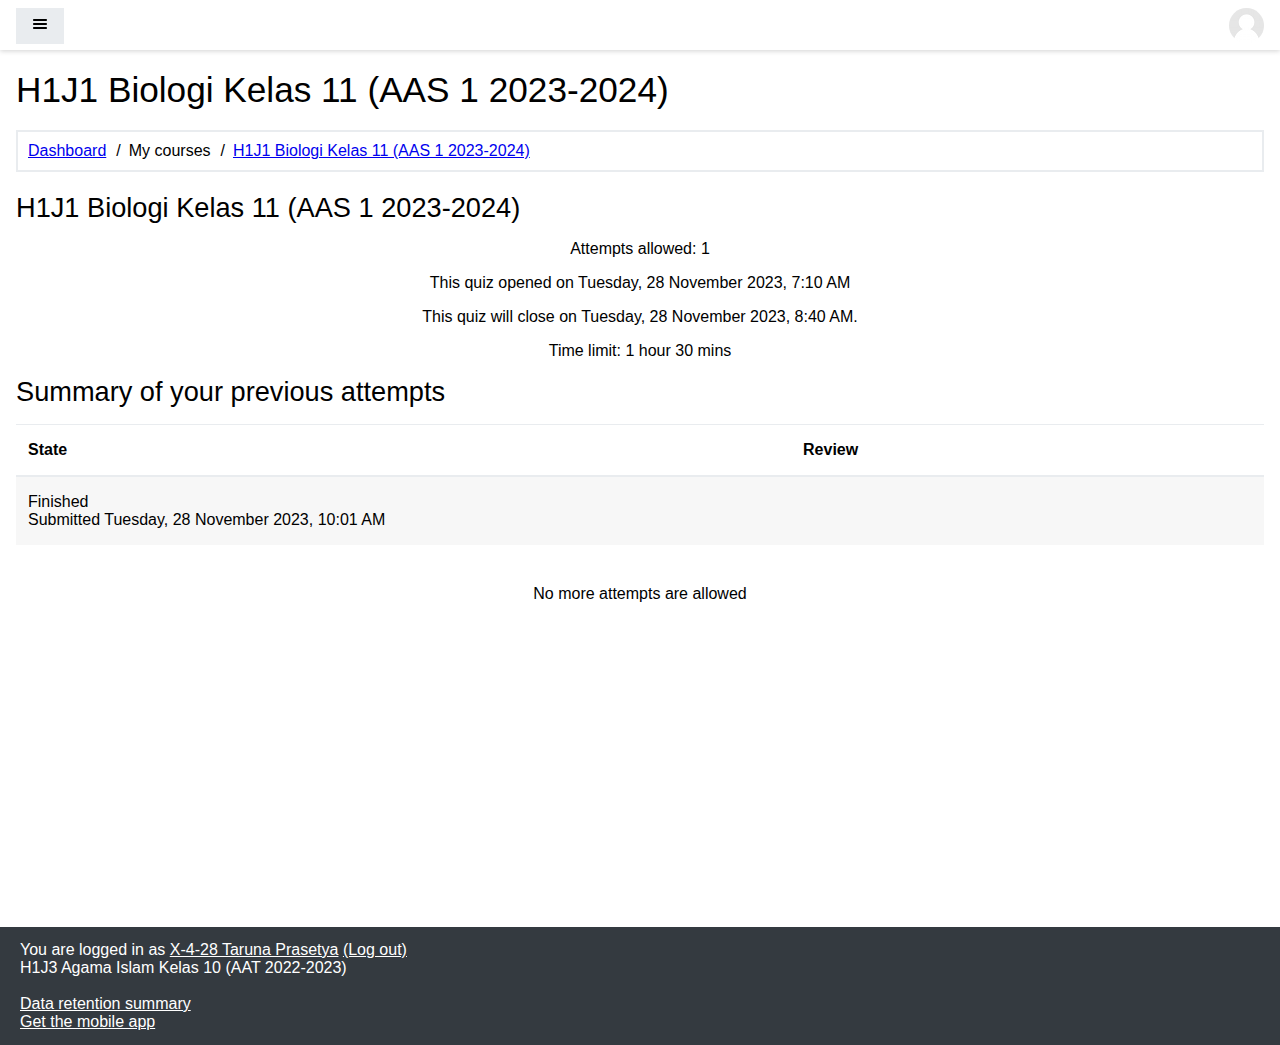
<file: index.html>
<!DOCTYPE html>
<html lang="en">
<head>
    <meta charset="UTF-8">
    <meta name="viewport" content="width=device-width, initial-scale=1.0">
    <title $text="ui.course.title">Document</title>

    <link rel="stylesheet" href="styles/index.css">
    <link rel="shortcut icon" href="favicon.ico" type="image/x-icon">

    <script type="module" src="scripts/main.js"></script>
</head>
<body>
    <nav>
        <button class="nav-button btn-gray">
            <img src="./assets/burger.svg" alt="navigation button">
        </button>

        <div class="toolbar">
            <!-- <button class="notification"></button> -->
            <button class="profile">
                <img src="./assets/profile.png" alt="">
            </button>
        </div>
    </nav>
    <aside class="side-nav">

    </aside>
    <main>
        <h1 $text="ui.course.title">H1J1 Biologi Kelas 11 (AAS 1 2023-2024)</h1>
        <div class="nav-path">
            <a href="http://ujian.smadewisartika.sch.id/">Dashboard</a>
            <a>My courses</a>
            <a $text="ui.course.title" href="http://ujian.smadewisartika.sch.id/">H1J1 Biologi Kelas 11 (AAS 1 2023-2024)</a>
        </div>
        
        <h2 $text="ui.course.title">H1J1 Biologi Kelas 11 (AAS 1 2023-2024)</h2>
        <p>Attempts allowed: <span $text="ui.attemptsAllowed">1</span></p>
        <p>This quiz opened on <span $text="ui.date.quizOpened">Tuesday, 28 November 2023, 7:10 AM</span></p>
        <p>This quiz will close on <span $text="ui.date.quizClosed">Tuesday, 28 November 2023, 8:40 AM</span>.</p>
        <p>Time limit: <span $text="ui.timeLimit">1 hour 30 mins</span></p>

        <h2>Summary of your previous attempts</h2>
        <div class="lg-table">
            <div class="header">State</div>
            <div class="header">Review</div>
            <div class="content">
                Finished
                <div>Submitted <span $text="ui.date.courseSubmitted">Tuesday, 28 November 2023, 10:01 AM</span></div>
            </div>
            <div class="content"></div>
        </div>
        
        <p>No more attempts are allowed</p>
    </main>
    <footer>
        You are logged in as <a $text="ui.user.title" href="http://ujian.smadewisartika.sch.id/user/profile.php">X-4-28 Taruna Prasetya</a> <a href="http://ujian.smadewisartika.sch.id/login/logout.php">(Log out)</a>
        <br>
        <a $text="ui.course.title">H1J3 Agama Islam Kelas 10 (AAT 2022-2023)</a>
        <br>
        <br>
        <a href="http://ujian.smadewisartika.sch.id/admin/tool/dataprivacy/summary.php">Data retention summary</a>
        <br>
        <a href="http://ujian.smadewisartika.sch.id/">Get the mobile app</a>
    </footer>
</body>
</html>
</file>
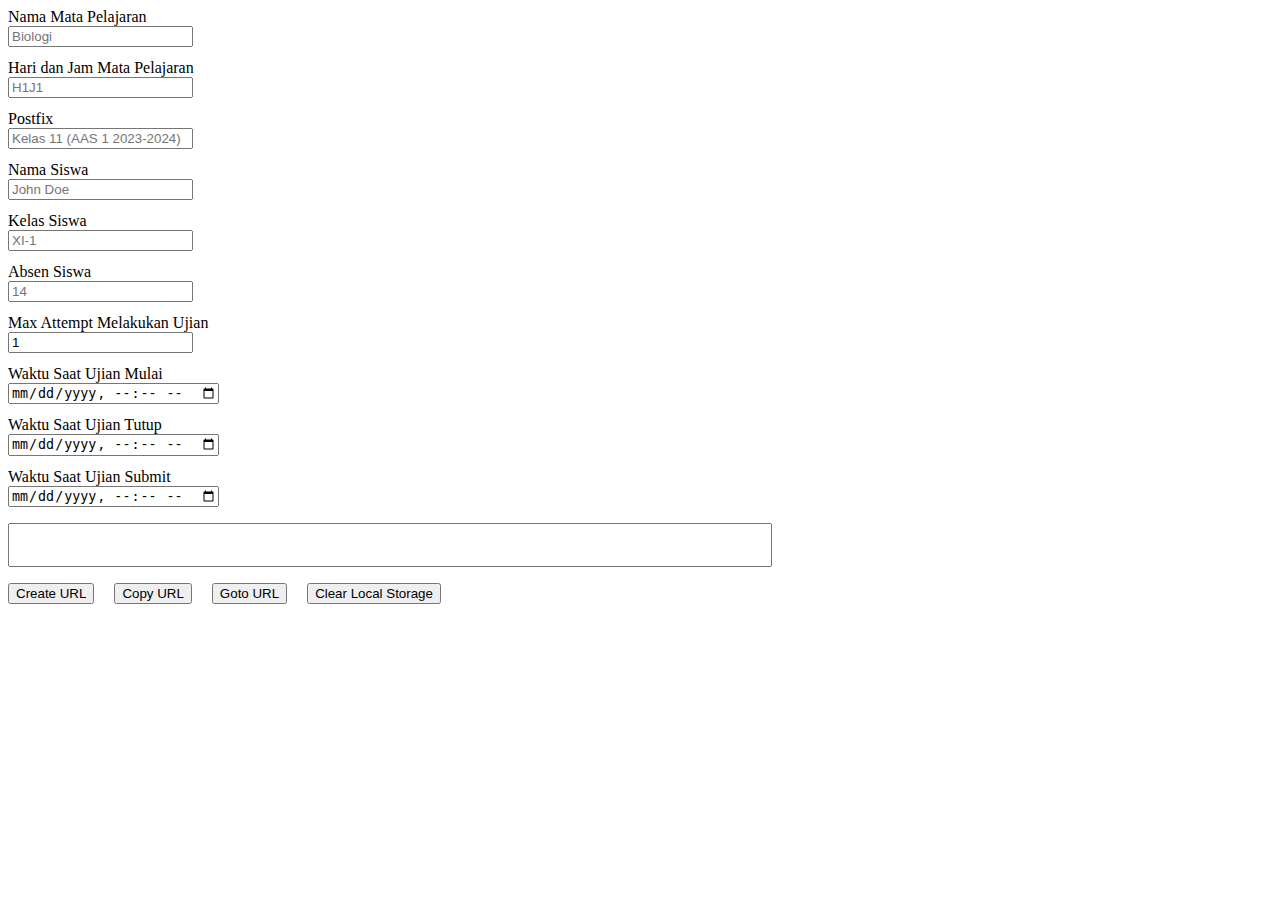
<file: editor/index.html>
<!DOCTYPE html>
<html lang="en">
<head>
    <meta charset="UTF-8">
    <meta name="viewport" content="width=device-width, initial-scale=1.0">
    <title>User Editor</title>

    <link rel="stylesheet" href="styles/index.css">
    <script type="module" src="./scripts/main.js"></script>
</head>
<body>
    <div class="option-entries"></div>
    <input type="text" id="url-output" readonly>
    <div class="tools">
        <button id="btn-create-url">Create URL</button>
        <button id="btn-copy-url">Copy URL</button>
        <button id="btn-goto-url">Goto URL</button>
        <button id="btn-clear-local-storage">Clear Local Storage</button>
    </div>
</body>
</html>
</file>
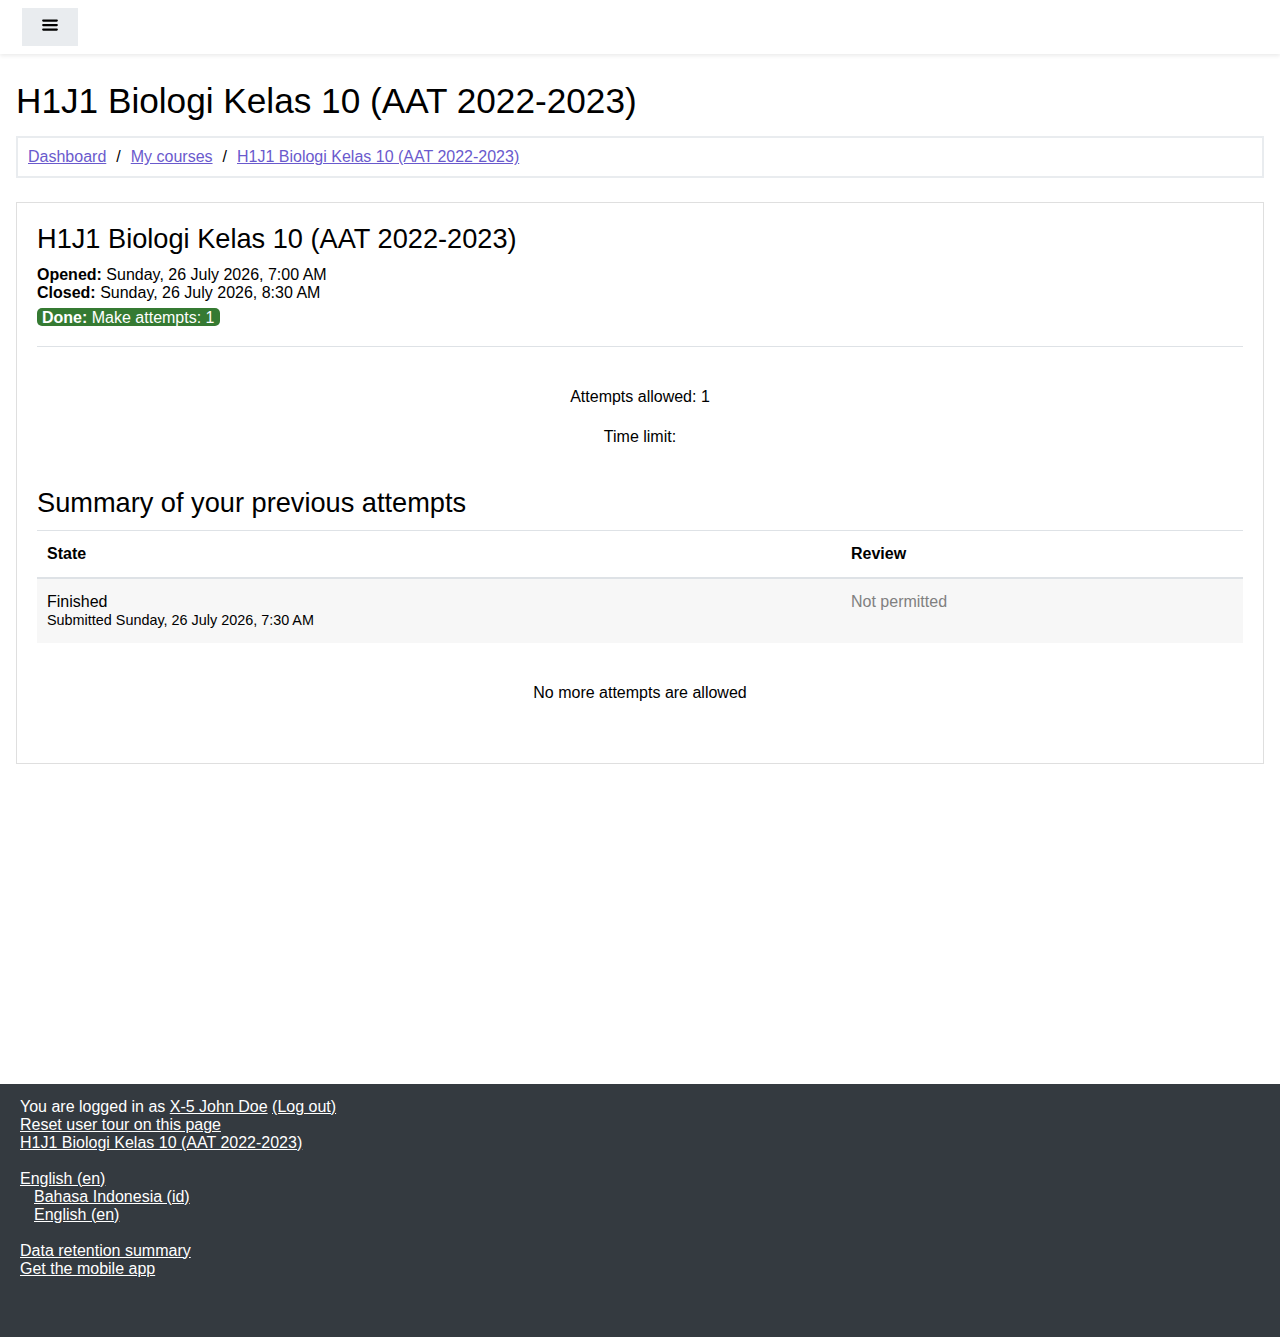
<file: public/index.html>
<!DOCTYPE html>
<html lang="en">
<head>
    <meta charset="UTF-8">
    <meta http-equiv="X-UA-Compatible" content="IE=edge">
    <meta name="viewport" content="width=device-width, initial-scale=1.0">
    <title data-ukey="mapel_full"></title>
    <link rel="stylesheet" href="./styles/main.css">
    <script type="module" src="./scripts/data-loader.js" async></script>
    <script type="module" src="./scripts/drawer.js" async></script>
</head>
<body>
    <div id="navigator">
        <div id="navbar">
            <button id="burger">
                <img width="18" src="./assets/burger.svg" alt="Burger icon">
            </button>
            <div id="dewi-sartika-homepage" hidden>
                <img src="./assets/sma_dewi_sartika_logo.png" width="40">
            </div>
            <div class="toolbar" hidden>
                <div>NOTIFICATION</div>
                <div>PROFILE</div>
                <div>DROPDOWN</div>
            </div>
        </div>
        <div id="drawer" hidden>
            <a id="home-button" href="http://ujian.smadewisartika.sch.id/">
                <img id="home-icon" src="./assets/home.svg" alt="">
                Home
            </a>
        </div>
    </div>
    <main>
        <header>
            <h1 data-ukey="mapel_full">H1J3 Agama Islam Kelas 10 (AAT 2022-2023)</h1>
            <div class="path">
                <a href="http://ujian.smadewisartika.sch.id/">
                    Dashboard
                </a>
                <div class="sep">/</div>
                <a href="http://ujian.smadewisartika.sch.id/">
                    My courses
                </a>
                <div class="sep">/</div>
                <a href="http://ujian.smadewisartika.sch.id/">
                    <span data-ukey="mapel_full">H1J3 Agama Islam Kelas 10 (AAT 2022-2023)</span>
                </a>
            </div>
        </header>
        <article>
            <h2 data-ukey="mapel_full">H1J3 Agama Islam Kelas 10 (AAT 2022-2023)</h2>
            <div id="opened-closed">
                <b>Opened:</b> <span data-ukey="opened_time">Monday, 5 June 2023, 11:30 AM</span>
                <br>
                <b>Closed:</b> <span data-ukey="closed_time">Monday, 5 June 2023, 1:30 PM</span>
                <br>
                <div id="done-attempts">
                    <b>Done:</b> Make attempts: <span data-ukey="max_attempts">1</span>
                </div>
            </div>
            <div class="announce">
                Attempts allowed: <span data-ukey="max_attempts">1</span>
                <br>
                Time limit: <span data-ukey="time_limit">1 hour 30 mins</span>
            </div>
            <h2>Summary of your previous attempts</h2>
            <div id="summary-attempts">
                <div>State</div>
                <div>Review</div>
                <div>
                    Finished<br>
                    <span class="submitted">Submitted <span data-ukey="submitted_time">Monday, 5 June 2023, 12:17 PM</span></span>
                </div>
                <div class="not-permitted">
                    Not permitted
                </div>
            </div>
            <div class="announce">
                No more attempts are allowed
            </div>
        </article>
    </main>
    <footer>
        You are logged in as <a href="http://ujian.smadewisartika.sch.id/user/profile.php" data-ukey="name_full">X-4-28 Taruna Prasetya</a> <a href="http://ujian.smadewisartika.sch.id/login/logout.php">(Log out)</a>
        <br>
        <a href="">Reset user tour on this page</a>
        <br>
        <a data-ukey="mapel_full">H1J3 Agama Islam Kelas 10 (AAT 2022-2023)</a>
        <br>
        <br>
        <div><a href="">English (en)</a></div>
        <div class="spaced"><a href="">Bahasa Indonesia (id)</a></div>    
        <div class="spaced"><a href="">English (en)</a></div>
        <br>
        <a href="http://ujian.smadewisartika.sch.id/admin/tool/dataprivacy/summary.php">Data retention summary</a>
        <br>
        <a href="">Get the mobile app</a>
    </footer>
</body>
</html>
</file>
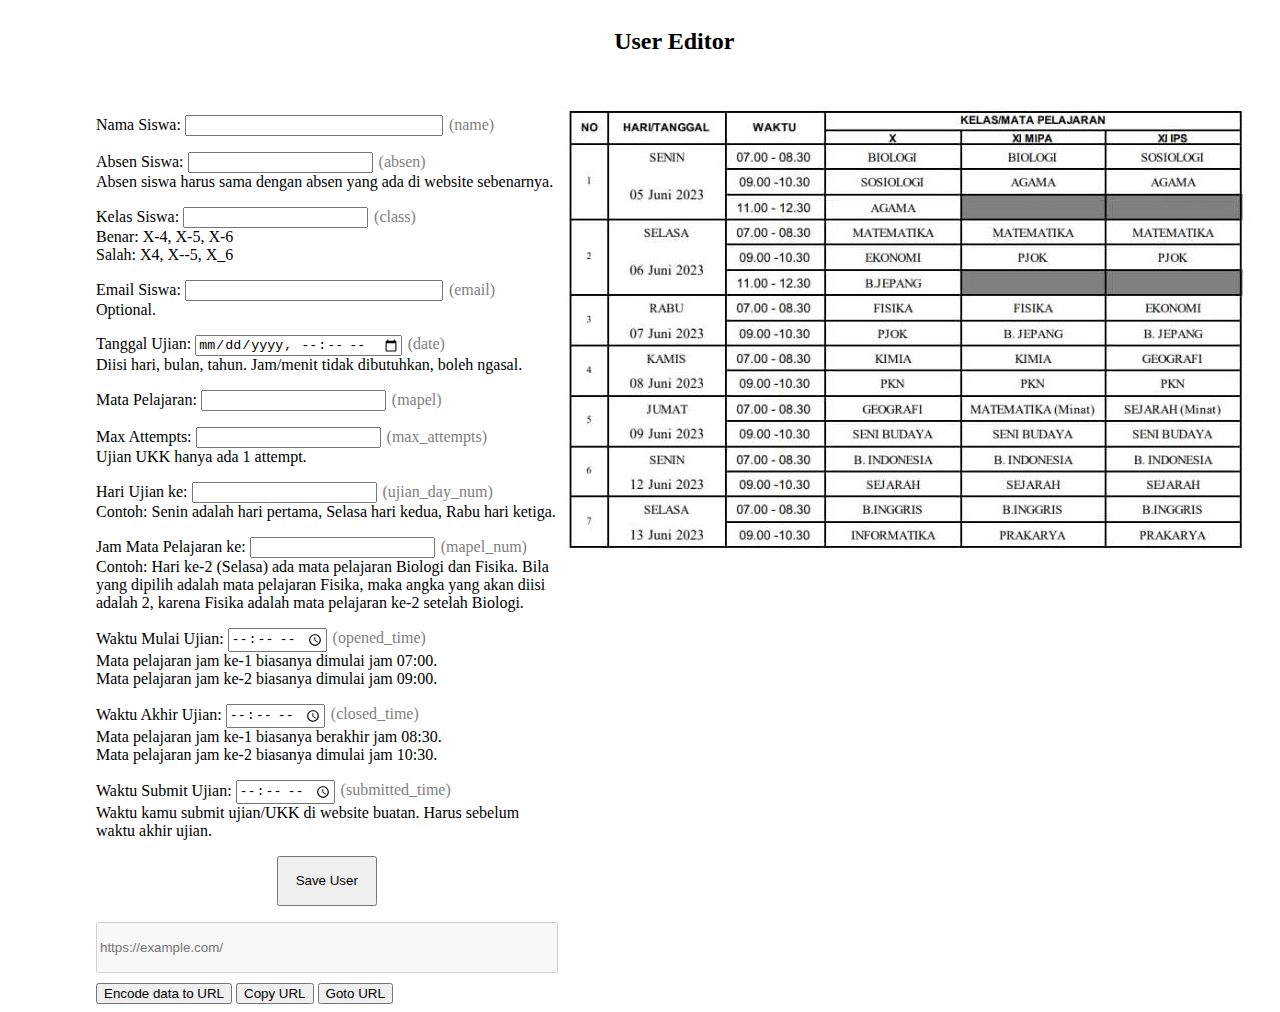
<file: user-editor/index.html>
<!DOCTYPE html>
<html lang="en">
<head>
    <meta charset="UTF-8">
    <meta http-equiv="X-UA-Compatible" content="IE=edge">
    <meta name="viewport" content="width=device-width, initial-scale=1.0">
    <title>URL Generator</title>
    <link rel="stylesheet" href="./styles/main.css">
    <script type="module" src="./scripts/settings-form.js" async></script>
    <script type="module" src="./scripts/encode-url.js" async></script>
</head>
<body>
    <div id="main">
        <div class="header">
            <h2>User Editor</h2>
        </div>
        <div id="form-container">
            <form name="settings">
                <p>
                    Nama Siswa:
                    <input type="text" data-ukey="name" required>
                </p>
                <p>
                    Absen Siswa:
                    <input type="number" data-ukey="absen" required>
                    <br>
                    Absen siswa harus sama dengan absen yang ada di website sebenarnya.
                </p>
                <p>
                    Kelas Siswa:
                    <input type="text" data-ukey="class" pattern="X-[1-7]" required>
                    <br>
                    Benar: X-4, X-5, X-6
                    <br>
                    Salah: X4, X--5, X_6
                </p>
                <p>
                    Email Siswa:
                    <input type="email" data-ukey="email">
                    <br>
                    Optional.
                </p>
                <p>
                    Tanggal Ujian:
                    <input type="datetime-local" data-ukey="date" required>
                    <br>
                    Diisi hari, bulan, tahun. Jam/menit tidak dibutuhkan, boleh ngasal.
                </p>
                <p>
                    Mata Pelajaran:
                    <input type="text" data-ukey="mapel" required>
                </p>
                <p>
                    Max Attempts:
                    <input type="number" data-ukey="max_attempts" required>
                    <br>
                    Ujian UKK hanya ada 1 attempt.
                </p>
                <p>
                    Hari Ujian ke:
                    <input type="number" data-ukey="ujian_day_num" required>
                    <br>
                    Contoh: Senin adalah hari pertama, Selasa hari kedua, Rabu hari ketiga.
                </p>
                <p>
                    Jam Mata Pelajaran ke:
                    <input type="number" data-ukey="mapel_num" required>
                    <br>
                    Contoh: Hari ke-2 (Selasa) ada mata pelajaran Biologi dan Fisika. Bila yang dipilih adalah mata pelajaran Fisika, maka angka yang akan diisi adalah 2, karena Fisika adalah mata pelajaran ke-2 setelah Biologi. 
                </p>
                <p>
                    Waktu Mulai Ujian:
                    <input type="time" data-ukey="opened_time" required>
                    <br>
                    Mata pelajaran jam ke-1 biasanya dimulai jam 07:00.
                    <br>
                    Mata pelajaran jam ke-2 biasanya dimulai jam 09:00.
                </p>
                <p>
                    Waktu Akhir Ujian:
                    <input type="time" data-ukey="closed_time" required>
                    <br>
                    Mata pelajaran jam ke-1 biasanya berakhir jam 08:30.
                    <br>
                    Mata pelajaran jam ke-2 biasanya dimulai jam 10:30.
                </p>
                <p>
                    Waktu Submit Ujian:
                    <input type="time" data-ukey="submitted_time" required>
                    <br>
                    Waktu kamu submit ujian/UKK di website buatan. Harus sebelum waktu akhir ujian.
                </p>
                <div id="save-user-btn-container">
                    <button id="save-user-btn">Save User</button>
                </div>
            </form>
            <div id="encode-url-container">
                <input type="url" name="encode-url-output" id="encode-url-output" placeholder="https://example.com/" disabled>
                <div>
                    <button id="encode-url-btn">Encode data to URL</button>
                    <button id="encode-url-copy-btn">Copy URL</button>
                    <button id="encode-url-goto-btn">Goto URL</button>
                </div>
            </div>
        </div>
        <div id="jadwal">
            <img src="./assets/jadwal_ujian.jpeg" alt="Jadwal Ujian">
        </div>
    </div>
</body>
</html>
</file>
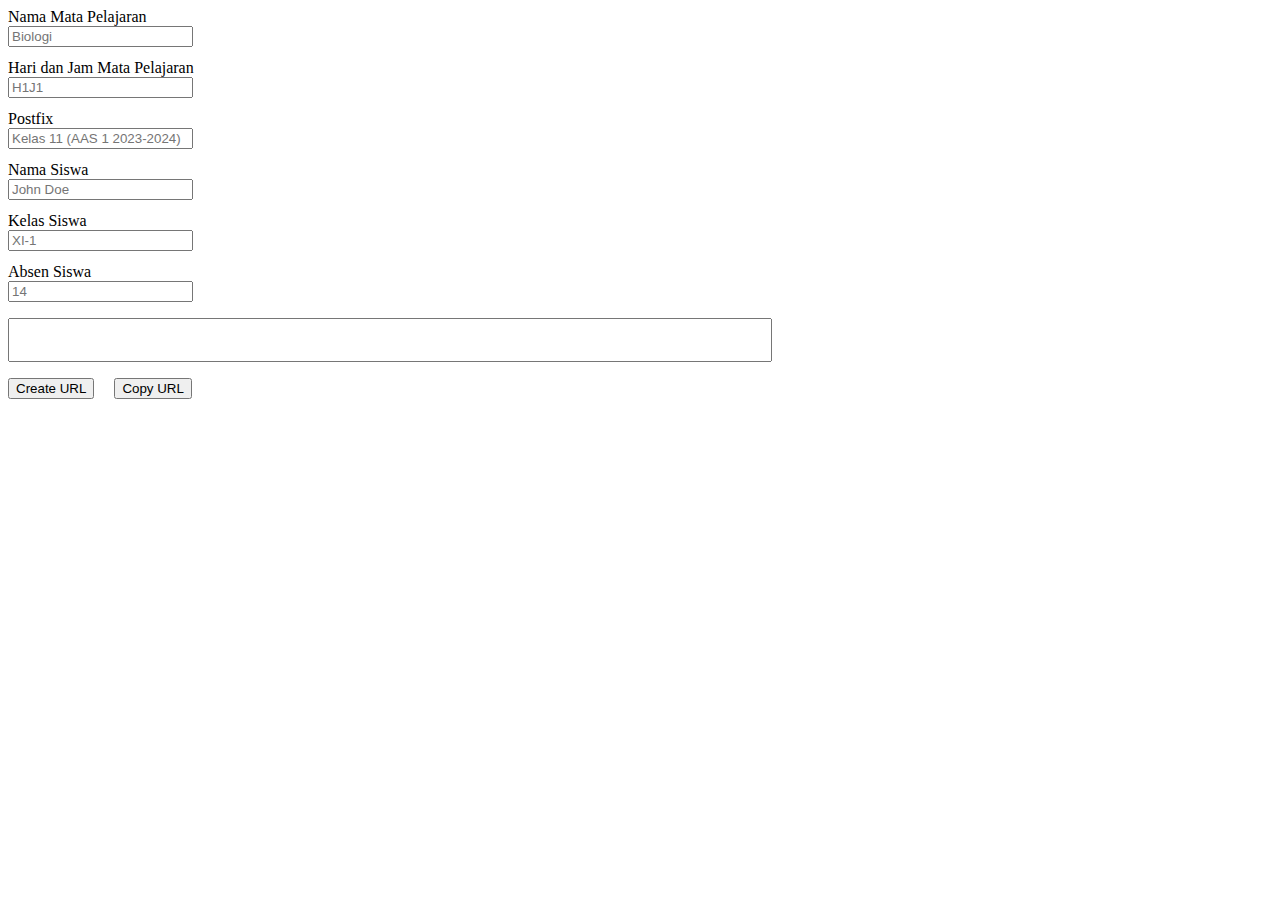
<file: public/editor/index.html>
<!DOCTYPE html>
<html lang="en">
<head>
    <meta charset="UTF-8">
    <meta name="viewport" content="width=device-width, initial-scale=1.0">
    <title>User Editor</title>

    <link rel="stylesheet" href="styles/index.css">
    <script type="module" src="./scripts/main.js"></script>
</head>
<body>
    <div class="option-entries"></div>
    <input type="text" id="url-output" readonly>
    <div class="tools">
        <button id="btn-create-url">Create URL</button>
        <button id="btn-copy-url">Copy URL</button>
    </div>
</body>
</html>
</file>
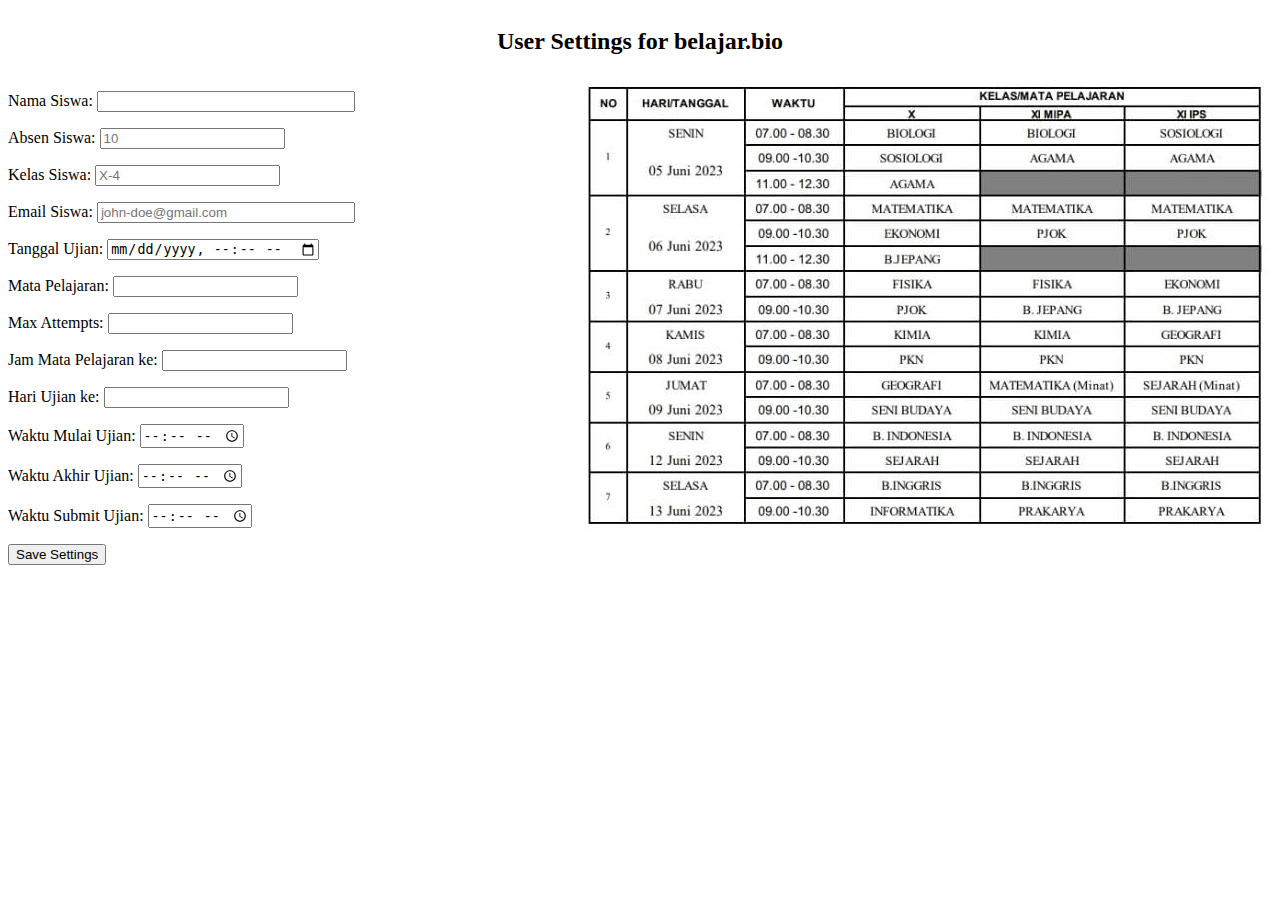
<file: public/settings/index.html>
<!DOCTYPE html>
<html lang="en">
<head>
    <meta charset="UTF-8">
    <meta http-equiv="X-UA-Compatible" content="IE=edge">
    <meta name="viewport" content="width=device-width, initial-scale=1.0">
    <title>URL Generator</title>
    <link rel="stylesheet" href="./styles/main.css">
    <script type="module" src="./scripts/main.js" async></script>
</head>
<body>
    <div id="main">
        <div class="header">
            <h2>User Settings for belajar.bio</h2>
        </div>
        <form name="settings">
            <p>
                Nama Siswa:
                <input type="text" data-ukey="name" required>
            </p>
            <p>
                Absen Siswa:
                <input type="number" data-ukey="absen" placeholder="10" required>
            </p>
            <p>
                Kelas Siswa:
                <input type="text" data-ukey="class" placeholder="X-4" pattern="X-[1-7]" required>
            </p>
            <p>
                Email Siswa:
                <input type="email" data-ukey="email" required placeholder="john-doe@gmail.com">
            </p>
            <p>
                Tanggal Ujian:
                <input type="datetime-local" data-ukey="date" required>
            </p>
            <p>
                Mata Pelajaran:
                <input type="text" data-ukey="mapel" required>
            </p>
            <p>
                Max Attempts:
                <input type="number" data-ukey="max_attempts" required>
            </p>
            <p>
                Jam Mata Pelajaran ke:
                <input type="number" data-ukey="mapel_num" required>
            </p>
            <p>
                Hari Ujian ke:
                <input type="number" data-ukey="ujian_day_num" required>
            </p>
            <p>
                Waktu Mulai Ujian:
                <input type="time" data-ukey="opened_time" required>
            </p>
            <p>
                Waktu Akhir Ujian:
                <input type="time" data-ukey="closed_time" required>
            </p>
            <p>
                Waktu Submit Ujian:
                <input type="time" data-ukey="submitted_time" required>
            </p>
            <div>
                <button id="save-settings">Save Settings</button>
            </div>
        </form>
        <div id="jadwal">
            <img src="./assets/jadwal_ujian.jpeg" alt="Jadwal Ujian">
        </div>
    </div>
</body>
</html>
</file>
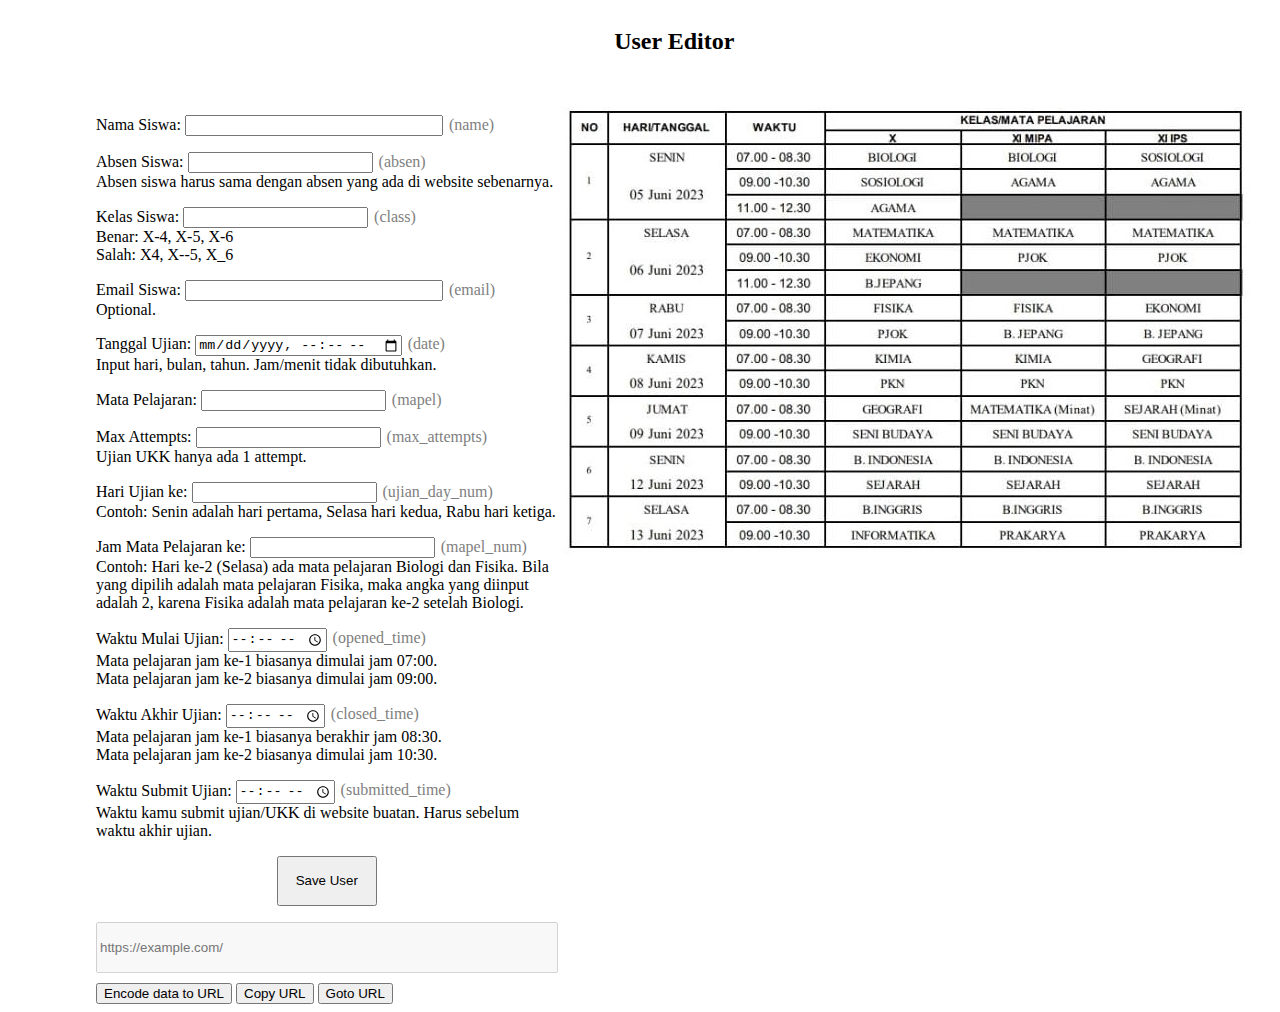
<file: public/user-editor/index.html>
<!DOCTYPE html>
<html lang="en">
<head>
    <meta charset="UTF-8">
    <meta http-equiv="X-UA-Compatible" content="IE=edge">
    <meta name="viewport" content="width=device-width, initial-scale=1.0">
    <title>URL Generator</title>
    <link rel="stylesheet" href="./styles/main.css">
    <script type="module" src="./scripts/settings-form.js" async></script>
    <script type="module" src="./scripts/encode-url.js" async></script>
</head>
<body>
    <div id="main">
        <div class="header">
            <h2>User Editor</h2>
        </div>
        <div id="form-container">
            <form name="settings">
                <p>
                    Nama Siswa:
                    <input type="text" data-ukey="name" required>
                </p>
                <p>
                    Absen Siswa:
                    <input type="number" data-ukey="absen" required>
                    <br>
                    Absen siswa harus sama dengan absen yang ada di website sebenarnya.
                </p>
                <p>
                    Kelas Siswa:
                    <input type="text" data-ukey="class" pattern="X-[1-7]" required>
                    <br>
                    Benar: X-4, X-5, X-6
                    <br>
                    Salah: X4, X--5, X_6
                </p>
                <p>
                    Email Siswa:
                    <input type="email" data-ukey="email">
                    <br>
                    Optional.
                </p>
                <p>
                    Tanggal Ujian:
                    <input type="datetime-local" data-ukey="date" required>
                    <br>
                    Input hari, bulan, tahun. Jam/menit tidak dibutuhkan.
                </p>
                <p>
                    Mata Pelajaran:
                    <input type="text" data-ukey="mapel" required>
                </p>
                <p>
                    Max Attempts:
                    <input type="number" data-ukey="max_attempts" required>
                    <br>
                    Ujian UKK hanya ada 1 attempt.
                </p>
                <p>
                    Hari Ujian ke:
                    <input type="number" data-ukey="ujian_day_num" required>
                    <br>
                    Contoh: Senin adalah hari pertama, Selasa hari kedua, Rabu hari ketiga.
                </p>
                <p>
                    Jam Mata Pelajaran ke:
                    <input type="number" data-ukey="mapel_num" required>
                    <br>
                    Contoh: Hari ke-2 (Selasa) ada mata pelajaran Biologi dan Fisika. Bila yang dipilih adalah mata pelajaran Fisika, maka angka yang diinput adalah 2, karena Fisika adalah mata pelajaran ke-2 setelah Biologi. 
                </p>
                <p>
                    Waktu Mulai Ujian:
                    <input type="time" data-ukey="opened_time" required>
                    <br>
                    Mata pelajaran jam ke-1 biasanya dimulai jam 07:00.
                    <br>
                    Mata pelajaran jam ke-2 biasanya dimulai jam 09:00.
                </p>
                <p>
                    Waktu Akhir Ujian:
                    <input type="time" data-ukey="closed_time" required>
                    <br>
                    Mata pelajaran jam ke-1 biasanya berakhir jam 08:30.
                    <br>
                    Mata pelajaran jam ke-2 biasanya dimulai jam 10:30.
                </p>
                <p>
                    Waktu Submit Ujian:
                    <input type="time" data-ukey="submitted_time" required>
                    <br>
                    Waktu kamu submit ujian/UKK di website buatan. Harus sebelum waktu akhir ujian.
                </p>
                <div id="save-user-btn-container">
                    <button id="save-user-btn">Save User</button>
                </div>
            </form>
            <div id="encode-url-container">
                <input type="url" name="encode-url-output" id="encode-url-output" placeholder="https://example.com/" disabled>
                <div>
                    <button id="encode-url-btn">Encode data to URL</button>
                    <button id="encode-url-copy-btn">Copy URL</button>
                    <button id="encode-url-goto-btn">Goto URL</button>
                </div>
            </div>
        </div>
        <div id="jadwal">
            <img src="./assets/jadwal_ujian.jpeg" alt="Jadwal Ujian">
        </div>
    </div>
</body>
</html>
</file>
<file: styles/index.css>
:root {
    --bg-gray: #e9ecef;
}

body {
    padding: 0;
    margin: 0;

    font-family: -apple-system,BlinkMacSystemFont,"Segoe UI",Roboto,"Helvetica Neue",Arial,"Noto Sans",sans-serif,"Apple Color Emoji","Segoe UI Emoji","Segoe UI Symbol","Noto Color Emoji";
    font-size: min(calc(0.7rem + 1vw), 1rem);
}

h1, h2, h3, h4, h5, h6 {
    margin: 12px 0;
    padding: 0;

    font-weight: 300;
}

h1 {
    font-size: min(calc(1rem + 1.7vw), 2.2rem);
}

h2 {
    font-size: min(calc(1rem + 1.17vw), 1.7rem);
    margin-bottom: 16px;
}

button {
    all: unset;

    user-select: none;

    &.btn-gray {
        background-color: var(--bg-gray);
    }
}

nav {    
    display: grid;
    grid-template-columns: min-content auto min-content;

    box-shadow: 0px 1px 5px 0px rgba(0, 0, 0, 0.18);
    height: 34px;
    padding: 8px 16px;

    & .nav-button {
        height: min-content;
        padding: 8px 16px;

        & img {
            width: 16px;
        }
    }

    & .toolbar {
        grid-column: 3;

        & .profile {
            &, & img {
                aspect-ratio: 1 / 1;
                border-radius: 100%;
            }
        }
    }
}

main {
    padding: 8px 16px;

    & p {
        text-align: center;
    }

    & .nav-path {
        display: flex;
        flex-wrap: wrap;
        gap: 10px;

        border: 2px solid var(--bg-gray);
        padding: 10px 10px;

        margin: 20px 0;

        & :not(:first-child)::before {
            display: inline-block;
            content: "/";
            padding-right: .5rem;
            color: black;
        }
    }

    & .lg-table {
        display: grid;
        grid-template: auto auto / auto auto;

        margin-bottom: 40px;

        & .header {
            padding: 16px 12px;
            border-top: 1px solid var(--bg-gray);
            border-bottom: 2px solid var(--bg-gray);

            font-weight: 700;
        }

        & .content {
            padding: 16px 12px;

            background-color: rgba(0,0,0,.03);
        }
    }
}

footer {
    position: static;
    bottom: 0;
    margin-top: 300px;
    padding: 14px 20px;
    background-color: #343a40;
    color: white;

    & a {
        color: white;
    }
}
</file>
<file: editor/styles/index.css>
body > * {
    margin-bottom: 16px;
}

.option-entries > * {
    margin-bottom: 12px;
}

#url-output {
    width: 20cm;
    height: 1cm;

}

.tools {
    display: flex;
    gap: 20px;
}
</file>
<file: public/styles/main.css>
*[hidden] {
    display: none !important;
}
a {
    all: unset;
    text-decoration: underline;
    cursor: pointer;
}
h1, h2, h3, h4, h5, h6 {
    all: unset;
    display: block;
    font-weight: 300;
    line-height: 1.2;
}
h1 {
    font-size: min(calc(1rem + 1.7vw), 2.2rem);
}
h2 {
    font-size: min(calc(1rem + 1.17vw), 1.7rem);
    margin-bottom: 10px;
}
button {
    all: unset;
    cursor: pointer;
}
.spaced {
    margin-left: 14px;
}

body {
    all: unset;
    display: block;
    padding: 60px 0;
    height: 100vh;
    color: black;
    font-size: min(calc(0.7rem + 1vw), 1rem);
    font-family: -apple-system,BlinkMacSystemFont,"Segoe UI",Roboto,"Helvetica Neue",Arial,"Noto Sans","Liberation Sans",sans-serif,"Apple Color Emoji","Segoe UI Emoji","Segoe UI Symbol","Noto Color Emoji";
}
footer {
    position: static;
    bottom: 0;
    margin-top: 300px;
    height: 25vh;
    padding: 14px 20px;
    background-color: #343a40;
    color: white;
}
#navigator {
    position: fixed;
    top: 0;
    display: grid;
    width: 100vw;
}
#navbar {
    display: inline-grid;
    padding: .5rem 1rem;
    background-color: white;
    box-shadow: 0 2px 4px rgba(0,0,0,.08);
    z-index: 100;
}
#navbar > :not(:first-child) {
    margin-left: 12px;
}
#navbar > .toolbar {
    display: flex;
    gap: 4px;
    grid-column: 4;
}
#burger {
    background-color: #e9ecef;
    text-align: center;
    vertical-align: middle;
    width: fit-content;
    padding: 8px 19px;
    margin-left: 6px;
    cursor: pointer;
}
#drawer {
    background-color: #f2f2f2;
    width: 7cm;
    height: 100vh;
}
#home-button {
    display: block;
    background-color: #0f6fc5;
    color: white;
    padding: 1rem 1.25rem;
    text-decoration: none;
    font-weight: bold;
}
#home-icon {
    width: 0.8rem;
    margin-right: 5px;
    filter: invert();
}
main {
    padding: 20px 16px;
}
main > :not(:first-child) {
    margin-top: 24px;
}
main > header > :not(:first-child) {
    margin-top: 14px;
}
main > header .path {
    border: 2px solid #e9ecef;
    padding: 10px 10px;
    display: flex;
    flex-wrap: wrap;
    gap: 10px;
}
main > header .path > :not(.sep) {
    color: slateblue;
    cursor: pointer;
    text-decoration: underline;
}
main > article {
    border: 1px solid rgba(0,0,0,.125);
    padding: 20px;
}
#opened-closed {
    border-bottom: 1px solid #dee2e6;
    padding-bottom: 12px;
}
#done-attempts {
    display: inline;
    width: fit-content;
    line-height: 2;
    padding: 0.6px 5px;
    background-color: #357a32;
    color: white;
    border-radius: 5px;
}
article > .announce {
    margin: 30px 0;
    text-align: center;
    line-height: 2.5;
}
#summary-attempts {
    display: grid;
    grid-template-columns: 2fr 1fr;
    border-top: 1px solid #dee2e6;
}
#summary-attempts > * {
    padding: 14px 10px;
}
#summary-attempts > :where(:nth-child(1), :nth-child(2)) {
    font-weight: bold;
    border-bottom: 2px solid #dee2e6;
}
#summary-attempts > :where(:nth-child(3), :nth-child(4)) {
    background-color: rgba(0,0,0,.03);
}
#summary-attempts > .not-permitted {
    color: gray;
}
#summary-attempts .submitted {
    font-size: min(calc(0.55rem + 1vw), 0.9rem);
}
</file>
<file: user-editor/styles/main.css>
body {
    display: grid;
    justify-content: center;
}

#main {
    display: grid;
    width: 85vw;
    grid-template: 1fr 10fr / 1fr 1fr;
}

.header {
    grid-column: 1 / 3;
    justify-self: center;
}

.ukey-info {
    margin-left: 6px;
    color: gray;
}

#form-container, #jadwal {
    grid-row: 2;
}

#form-container {
    width: 100%;
}

#form-container > :not(:first-child) {
    margin-top: 16px;
}

input[data-ukey="name"], input[data-ukey="email"] {
    width: 250px;
}

#jadwal {
    justify-self: center;
    grid-column: 2;
}

#save-user-btn-container {
    display: grid;
}

#save-user-btn {
    justify-self: center;
    height: 50px;
    width: 100px;
}

#encode-url-container > :not(:first-child) {
    margin-top: 10px;
}

#encode-url-output {
    width: 12cm;
    height: 1.2cm;
}
</file>
<file: public/editor/styles/index.css>
body > * {
    margin-bottom: 16px;
}

.option-entries > * {
    margin-bottom: 12px;
}

#url-output {
    width: 20cm;
    height: 1cm;

}

.tools {
    display: flex;
    gap: 20px;
}
</file>
<file: public/settings/styles/main.css>
#main {
    display: grid;
    grid-template-rows: 1fr 10fr;
    grid-template-columns: 1fr 1fr;
}

.header {
    grid-row: 1;
    grid-column: 1 / 3;
    justify-self: center;
}

form, #jadwal {
    grid-row: 2;
}

form {
    width: 500px;
}

input[data-ukey="name"], input[data-ukey="email"] {
    width: 250px;
}

#jadwal {
    justify-self: right;
}
</file>
<file: public/user-editor/styles/main.css>
body {
    display: grid;
    justify-content: center;
}

#main {
    display: grid;
    width: 85vw;
    grid-template: 1fr 10fr / 1fr 1fr;
}

.header {
    grid-column: 1 / 3;
    justify-self: center;
}

.ukey-info {
    margin-left: 6px;
    color: gray;
}

#form-container, #jadwal {
    grid-row: 2;
}

#form-container {
    width: 100%;
}

#form-container > :not(:first-child) {
    margin-top: 16px;
}

input[data-ukey="name"], input[data-ukey="email"] {
    width: 250px;
}

#jadwal {
    justify-self: center;
    grid-column: 2;
}

#save-user-btn-container {
    display: grid;
}

#save-user-btn {
    justify-self: center;
    height: 50px;
    width: 100px;
}

#encode-url-container > :not(:first-child) {
    margin-top: 10px;
}

#encode-url-output {
    width: 12cm;
    height: 1.2cm;
}
</file>
